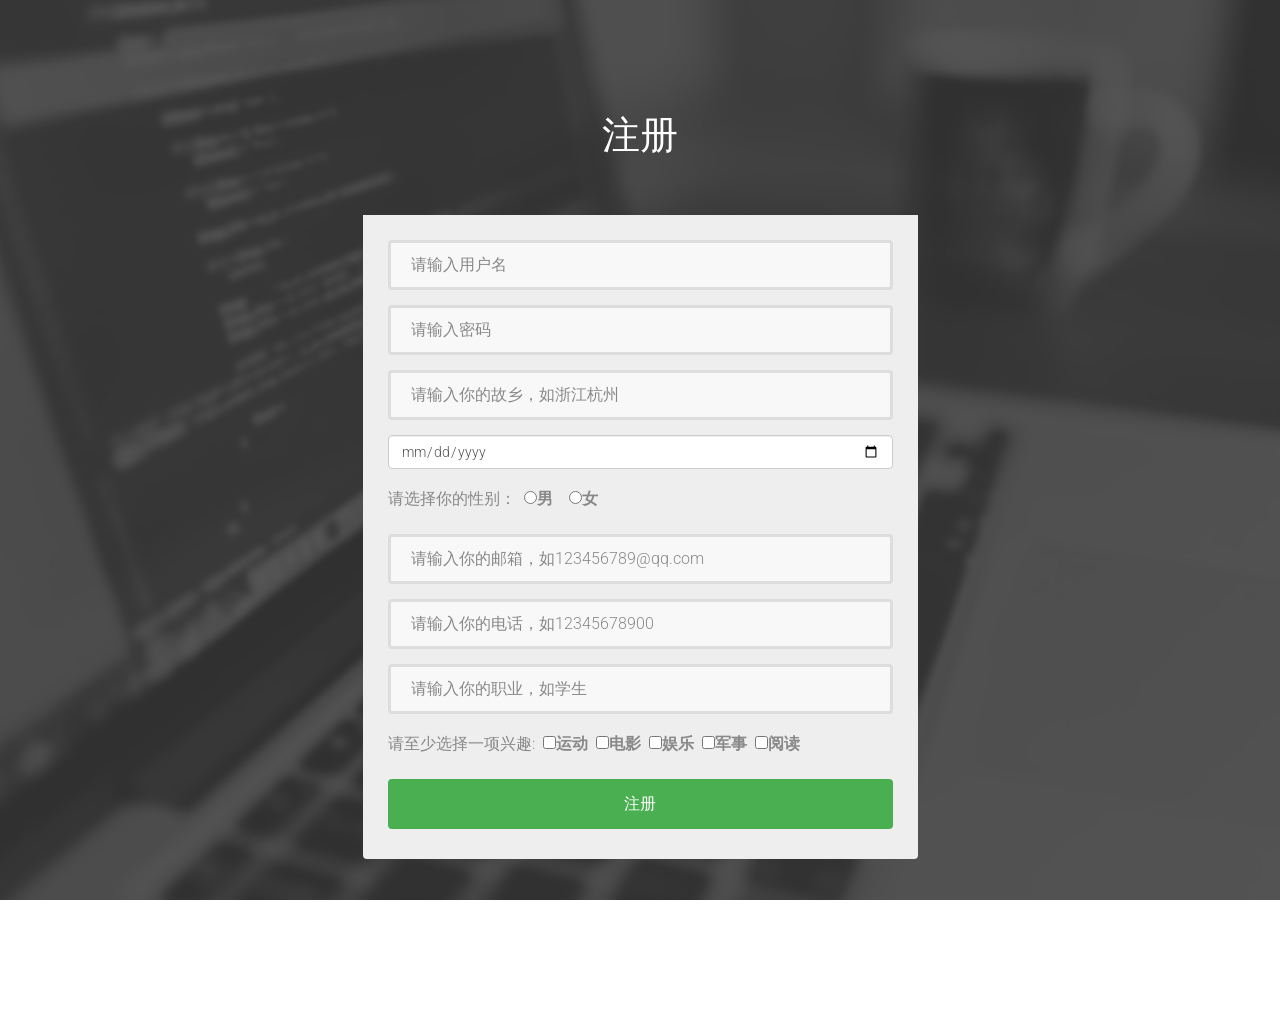
<file: web/regist.html>
<!DOCTYPE html>
<html lang="en">

    <head>

        <meta charset="utf-8">
        <meta http-equiv="X-UA-Compatible" content="IE=edge">
        <meta name="viewport" content="width=device-width, initial-scale=1">
        <title>regist</title>

        <!-- CSS -->
        <link rel="stylesheet" href="http://fonts.googleapis.com/css?family=Roboto:400,100,300,500">
        <link rel="stylesheet" href="assets/bootstrap/css/bootstrap.min.css">
        <link rel="stylesheet" href="assets/font-awesome/css/font-awesome.min.css">
		<link rel="stylesheet" href="assets/css/form-elements.css">
        <link rel="stylesheet" href="assets/css/style.css">

        <!-- HTML5 Shim and Respond.js IE8 support of HTML5 elements and media queries -->
        <!-- WARNING: Respond.js doesn't work if you view the page via file:// -->
        <!--[if lt IE 9]>
            <script src="https://oss.maxcdn.com/libs/html5shiv/3.7.0/html5shiv.js"></script>
            <script src="https://oss.maxcdn.com/libs/respond.js/1.4.2/respond.min.js"></script>
        <![endif]-->

        <!-- Favicon and touch icons -->
        <link rel="shortcut icon" href="images/favicon.png" />
        <link rel="apple-touch-icon-precomposed" sizes="144x144" href="assets/ico/apple-touch-icon-144-precomposed.png">
        <link rel="apple-touch-icon-precomposed" sizes="114x114" href="assets/ico/apple-touch-icon-114-precomposed.png">
        <link rel="apple-touch-icon-precomposed" sizes="72x72" href="assets/ico/apple-touch-icon-72-precomposed.png">
        <link rel="apple-touch-icon-precomposed" href="assets/ico/apple-touch-icon-57-precomposed.png">

    </head>

    <body>

        <!-- Top content -->
        <div class="top-content">
        	
            <div class="inner-bg">
                <div class="container">
                    <div class="row">
                        <div class="col-sm-8 col-sm-offset-2 text">
                            <h1>注册</h1>
                            <div class="description">

                            </div>
                        </div>
                    </div>
                    <div class="row">
                        <div class="col-sm-6 col-sm-offset-3 form-box">

                            <div class="form-bottom">
			                    <form role="form" action="UserServlet" method="post" class="login-form">
			                    	<div class="form-group">
                                        <input type="text" class="form-control" placeholder="请输入用户名" name="username">
			                        </div>
			                        <div class="form-group">
                                        <input type="password" class="form-control" placeholder="请输入密码" name="password">
			                        	<!--<input type="password" name="password" placeholder="Password..." class="form-password form-control" id="form-password">-->
			                        </div>
                                    <div class="form-group">
                                        <input type="text" class="form-control" placeholder="请输入你的故乡，如浙江杭州" name="hometown">
                                    </div>
                                    <div class="form-group">
                                        <input type="date" class="form-control" name="date">
                                    </div>
                                    <div class="form-group">
                                        请选择你的性别：&nbsp;
                                        <label><input type="radio" name="gender" value="male">男</label>&nbsp;&nbsp;&nbsp;
                                        <label><input type="radio" name="gender" value="female">女</label>
                                    </div>
                                    <div class="form-group">
                                        <input type="text" class="form-control" placeholder="请输入你的邮箱，如123456789@qq.com" name="email">
                                    </div>
                                    <div class="form-group">
                                        <input type="text" class="form-control" placeholder="请输入你的电话，如12345678900" name="phonenumber">
                                    </div>
                                    <div class="form-group">
                                        <input type="text" class="form-control" placeholder="请输入你的职业，如学生" name="profession">
                                    </div>
                                    <div class="form-group">
                                        请至少选择一项兴趣:&nbsp;
                                        <label><input type="checkbox" name="hobby" value="sport">运动</label>&nbsp;
                                        <label><input type="checkbox" name="hobby" value="movie">电影</label>&nbsp;
                                        <label><input type="checkbox" name="hobby" value="entertainment">娱乐</label>&nbsp;
                                        <label><input type="checkbox" name="hobby" value="military">军事</label>&nbsp;
                                        <label><input type="checkbox" name="hobby" value="read">阅读</label>&nbsp;
                                    </div>

			                        <button type="submit" class="btn">注册</button>
			                    </form>
		                    </div>
                        </div>
                    </div>

                </div>
            </div>
            
        </div>


        <!-- Javascript -->
        <script src="assets/js/jquery-1.11.1.min.js"></script>
        <script src="assets/bootstrap/js/bootstrap.min.js"></script>
        <script src="assets/js/jquery.backstretch.min.js"></script>
        <script src="assets/js/scripts.js"></script>
        
        <!--[if lt IE 10]>
            <script src="assets/js/placeholder.js"></script>
        <![endif]-->

    </body>

</html>
</file>
<file: web/assets/css/form-elements.css>
input[type="text"], 
input[type="password"], 
textarea, 
textarea.form-control {
	height: 50px;
    margin: 0;
    padding: 0 20px;
    vertical-align: middle;
    background: #f8f8f8;
    border: 3px solid #ddd;
    font-family: 'Roboto', sans-serif;
    font-size: 16px;
    font-weight: 300;
    line-height: 50px;
    color: #888;
    -moz-border-radius: 4px; -webkit-border-radius: 4px; border-radius: 4px;
    -moz-box-shadow: none; -webkit-box-shadow: none; box-shadow: none;
    -o-transition: all .3s; -moz-transition: all .3s; -webkit-transition: all .3s; -ms-transition: all .3s; transition: all .3s;
}

textarea, 
textarea.form-control {
	padding-top: 10px;
	padding-bottom: 10px;
	line-height: 30px;
}

input[type="text"]:focus, 
input[type="password"]:focus, 
textarea:focus, 
textarea.form-control:focus {
	outline: 0;
	background: #fff;
    border: 3px solid #ccc;
    -moz-box-shadow: none; -webkit-box-shadow: none; box-shadow: none;
}

input[type="text"]:-moz-placeholder, input[type="password"]:-moz-placeholder, 
textarea:-moz-placeholder, textarea.form-control:-moz-placeholder { color: #888; }

input[type="text"]:-ms-input-placeholder, input[type="password"]:-ms-input-placeholder, 
textarea:-ms-input-placeholder, textarea.form-control:-ms-input-placeholder { color: #888; }

input[type="text"]::-webkit-input-placeholder, input[type="password"]::-webkit-input-placeholder, 
textarea::-webkit-input-placeholder, textarea.form-control::-webkit-input-placeholder { color: #888; }



button.btn {
	height: 50px;
    margin: 0;
    padding: 0 20px;
    vertical-align: middle;
    background: #4aaf51;
    border: 0;
    font-family: 'Roboto', sans-serif;
    font-size: 16px;
    font-weight: 300;
    line-height: 50px;
    color: #fff;
    -moz-border-radius: 4px; -webkit-border-radius: 4px; border-radius: 4px;
    text-shadow: none;
    -moz-box-shadow: none; -webkit-box-shadow: none; box-shadow: none;
    -o-transition: all .3s; -moz-transition: all .3s; -webkit-transition: all .3s; -ms-transition: all .3s; transition: all .3s;
}

button.btn:hover { opacity: 0.6; color: #fff; }

button.btn:active { outline: 0; opacity: 0.6; color: #fff; -moz-box-shadow: none; -webkit-box-shadow: none; box-shadow: none; }

button.btn:focus { outline: 0; opacity: 0.6; background: #4aaf51; color: #fff; }

button.btn:active:focus, button.btn.active:focus { outline: 0; opacity: 0.6; background: #4aaf51; color: #fff; }
</file>
<file: web/assets/css/style.css>
body {
    font-family: 'Roboto', sans-serif;
    font-size: 16px;
    font-weight: 300;
    color: #888;
    line-height: 30px;
    text-align: center;
}

strong { font-weight: 500; }

a, a:hover, a:focus {
	color: #4aaf51;
	text-decoration: none;
    -o-transition: all .3s; -moz-transition: all .3s; -webkit-transition: all .3s; -ms-transition: all .3s; transition: all .3s;
}

h1, h2 {
	margin-top: 10px;
	font-size: 38px;
    font-weight: 100;
    color: #555;
    line-height: 50px;
}

h3 {
	font-size: 22px;
    font-weight: 300;
    color: #555;
    line-height: 30px;
}

img { max-width: 100%; }

::-moz-selection { background: #4aaf51; color: #fff; text-shadow: none; }
::selection { background: #4aaf51; color: #fff; text-shadow: none; }


.btn-link-1 {
	display: inline-block;
	height: 50px;
	margin: 5px;
	padding: 16px 20px 0 20px;
	background: #4aaf51;
	font-size: 16px;
    font-weight: 300;
    line-height: 16px;
    color: #fff;
    -moz-border-radius: 4px; -webkit-border-radius: 4px; border-radius: 4px;
}
.btn-link-1:hover, .btn-link-1:focus, .btn-link-1:active { outline: 0; opacity: 0.6; color: #fff; }

.btn-link-1.btn-link-1-facebook { background: #4862a3; }
.btn-link-1.btn-link-1-twitter { background: #55acee; }
.btn-link-1.btn-link-1-google-plus { background: #dd4b39; }

.btn-link-1 i {
	padding-right: 5px;
	vertical-align: middle;
	font-size: 20px;
	line-height: 20px;
}

.btn-link-2 {
	display: inline-block;
	height: 50px;
	margin: 5px;
	padding: 15px 20px 0 20px;
	background: rgba(0, 0, 0, 0.3);
	border: 1px solid #fff;
	font-size: 16px;
    font-weight: 300;
    line-height: 16px;
    color: #fff;
    -moz-border-radius: 4px; -webkit-border-radius: 4px; border-radius: 4px;
}
.btn-link-2:hover, .btn-link-2:focus, 
.btn-link-2:active, .btn-link-2:active:focus { outline: 0; opacity: 0.6; background: rgba(0, 0, 0, 0.3); color: #fff; }


/***** Top content *****/

.inner-bg {
    padding: 100px 0 170px 0;
}

.top-content .text {
	color: #fff;
}

.top-content .text h1 { color: #fff; }

.top-content .description {
	margin: 20px 0 10px 0;
}

.top-content .description p { opacity: 0.8; }

.top-content .description a {
	color: #fff;
}
.top-content .description a:hover, 
.top-content .description a:focus { border-bottom: 1px dotted #fff; }

.form-box {
	margin-top: 35px;
}

.form-top {
	overflow: hidden;
	padding: 0 25px 15px 25px;
	background: #fff;
	-moz-border-radius: 4px 4px 0 0; -webkit-border-radius: 4px 4px 0 0; border-radius: 4px 4px 0 0;
	text-align: left;
}

.form-top-left {
	float: left;
	width: 75%;
	padding-top: 25px;
}

.form-top-left h3 { margin-top: 0; }

.form-top-right {
	float: left;
	width: 25%;
	padding-top: 5px;
	font-size: 66px;
	color: #ddd;
	line-height: 100px;
	text-align: right;
}

.form-bottom {
	padding: 25px 25px 30px 25px;
	background: #eee;
	-moz-border-radius: 0 0 4px 4px; -webkit-border-radius: 0 0 4px 4px; border-radius: 0 0 4px 4px;
	text-align: left;
}

.form-bottom form textarea {
	height: 100px;
}

.form-bottom form button.btn {
	width: 100%;
}

.form-bottom form .input-error {
	border-color: #4aaf51;
}

.social-login {
	margin-top: 35px;
}

.social-login h3 {
	color: #fff;
}

.social-login-buttons {
	margin-top: 25px;
}


/***** Media queries *****/

@media (min-width: 992px) and (max-width: 1199px) {}

@media (min-width: 768px) and (max-width: 991px) {}

@media (max-width: 767px) {
	
	.inner-bg { padding: 60px 0 110px 0; }

}

@media (max-width: 415px) {
	
	h1, h2 { font-size: 32px; }

}
</file>
